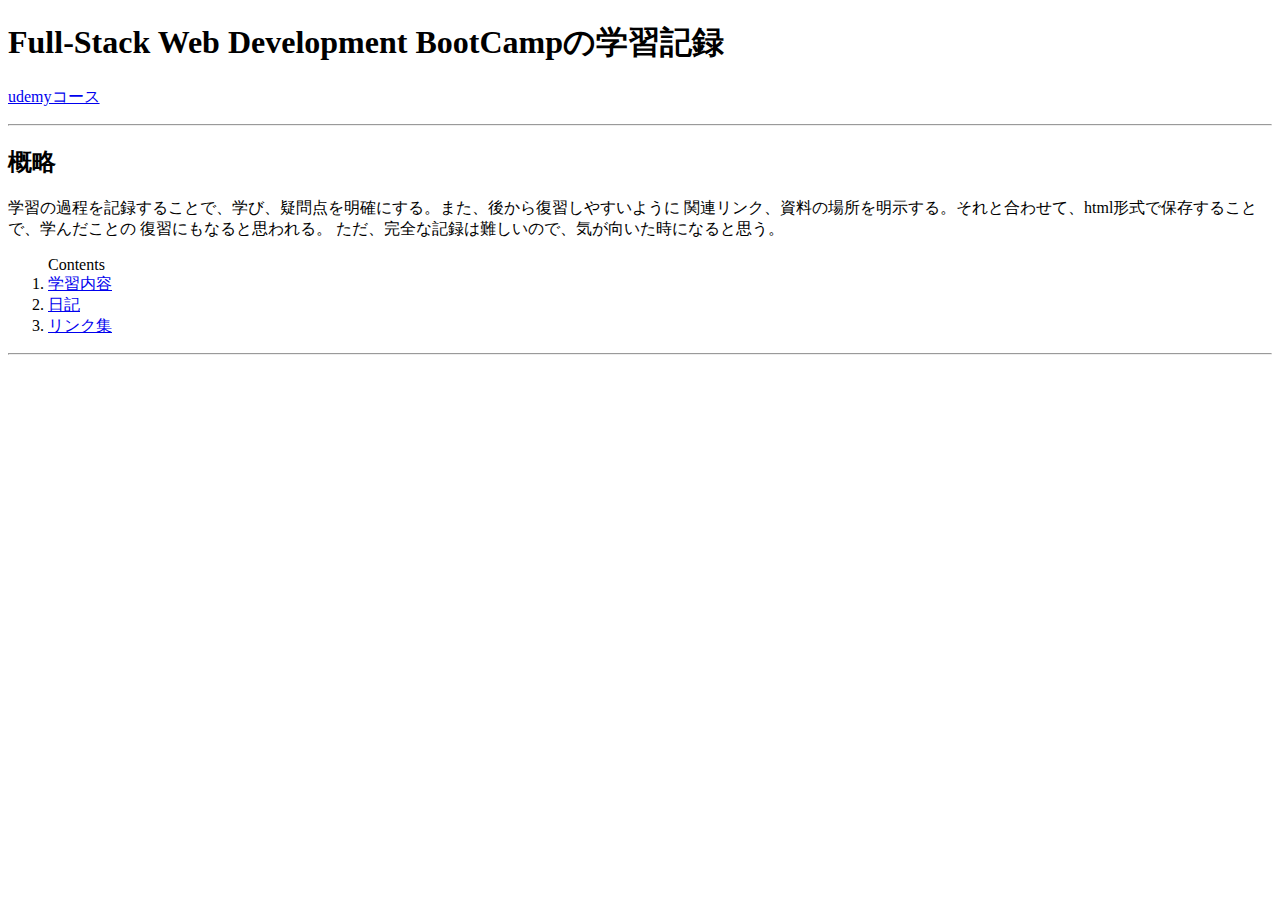
<file: index.html>
<!DOCTYPE html>
<html lang="en">
<head>
    <meta charset="UTF-8">
    <meta name="viewport" content="width=device-width, initial-scale=1.0">
    <title>My_Learning</title>
</head>
<body>
    <h1>Full-Stack Web Development BootCampの学習記録</h1>
        <p><a href="https://www.udemy.com/course/the-complete-web-development-bootcamp/?couponCode=KEEPLEARNING">udemyコース</a></p>
    <hr/>

    <h2>概略</h2>
    <p>学習の過程を記録することで、学び、疑問点を明確にする。また、後から復習しやすいように
        関連リンク、資料の場所を明示する。それと合わせて、html形式で保存することで、学んだことの
        復習にもなると思われる。
        ただ、完全な記録は難しいので、気が向いた時になると思う。
    </p>

    <ol>Contents
        <li><a href="Studying.html">学習内容</a></li>
        <li><a href="daily_diary.html">日記</a></li>
        <li><a href="Link.html">リンク集</a></li>
    </ol>

    <hr>

    
</body>
</html>
</file>
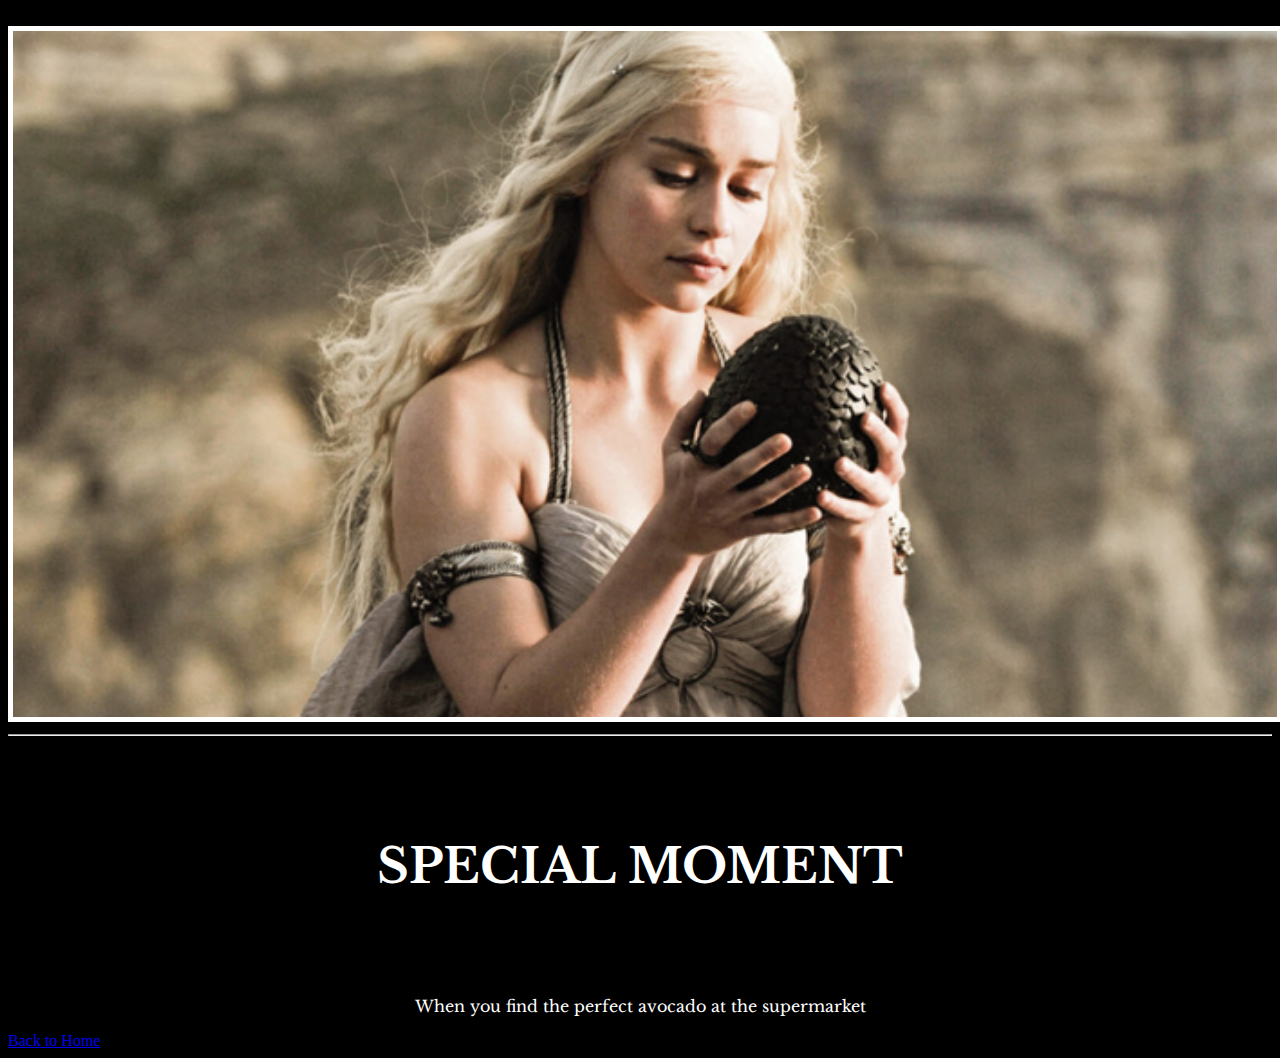
<file: section6_motivation/index.html>
<!-- 
  TODO: Create a motivational post website.
Style it how ever you like. 
Look at the goal image for inspiration.
But it must have the following features:
1. The main h1 text should be using the Regular Libre Baskerville Font from Google Fonts:
  https://fonts.google.com/specimen/Libre+Baskerville
2. The text should be white and background black.
3. Add your own image into the images folder inside assets. It should have a 5px white border.
4. The text should be center aligned.
5. Create a div to contain the h1, p and img elements. Adjust the margins so that the image and text are centered on the page. 
  Hint: You horizontally center a div by giving it a width of 50% and a margin-left of 25%.
  Hint: Set the image to have a width of 100% so it fills the div. 
6. Read about the text-transform property on MDN docs to make the h1 uppercase with CSS.
  https://developer.mozilla.org/en-US/docs/Web/CSS/text-transform 
-->

<!DOCTYPE html>
<html lang="en">
<head>
  <meta charset="UTF-8">
  <meta name="viewport" content="width=device-width, initial-scale=1.0">
  <title>Motivate</title>
  <link rel="stylesheet" href="./style.css" />
</head>
<img>
<div>
<img class="motivation-img" src="assets/images/daenerys.jpeg" alt="Daenerys Targaryen";>
<link rel="preconnect" href="https://fonts.googleapis.com">
<link rel="preconnect" href="https://fonts.gstatic.com" crossorigin>
<link href="https://fonts.googleapis.com/css2?family=Libre+Baskerville&display=swap" rel="stylesheet">

<hr/>

<h1 class="poster">SPECIAL MOMENT</h1>

<p class="poster">When you find the perfect avocado at the supermarket</p>



</div>

<a href="../HTML_CSS_bootcamp.html">Back to Home</a>

</body>
</html>
</file>
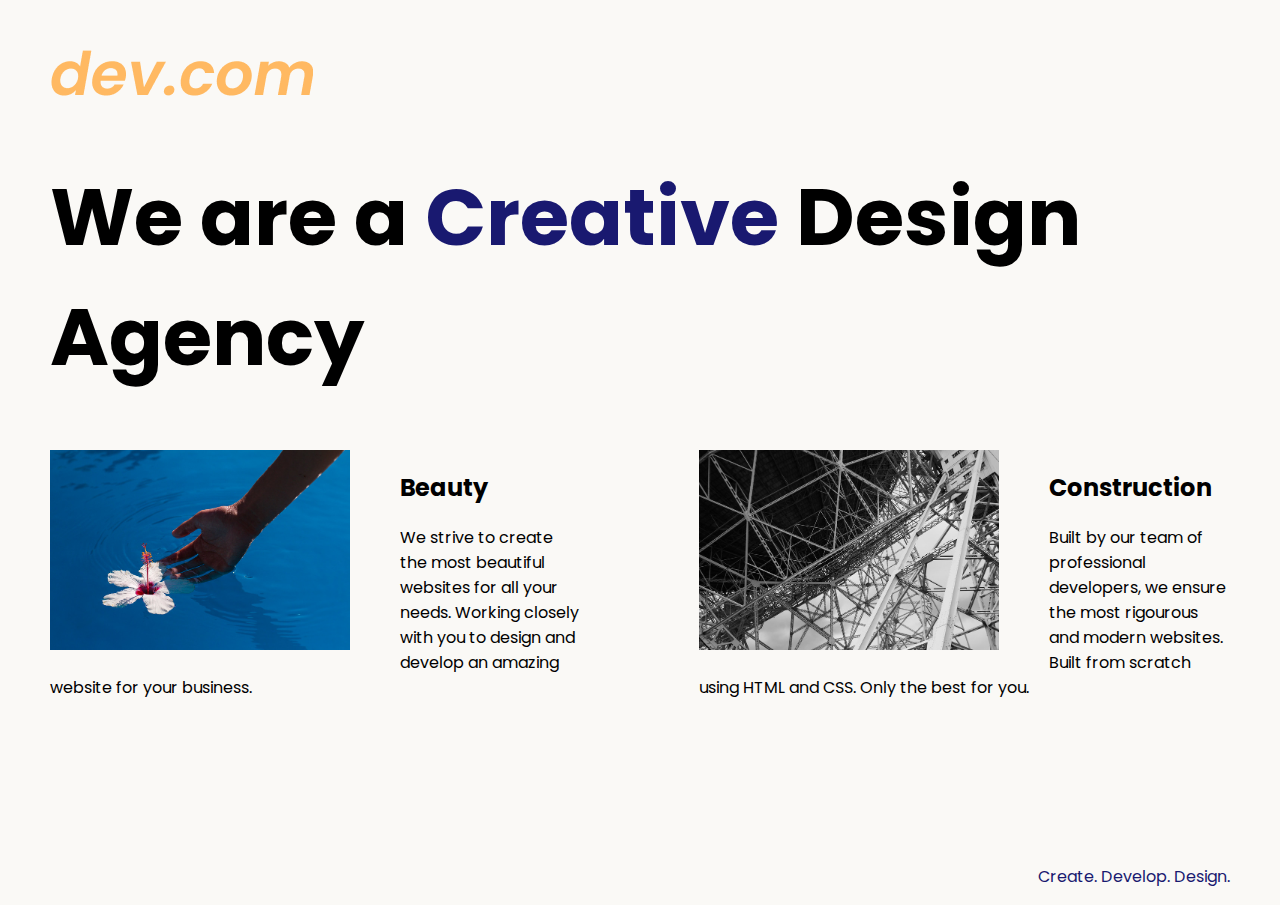
<file: section8_Advanced_CSS/index.html>
<!DOCTYPE html>
<html lang="en">

<head>
  <meta charset="UTF-8">
  <meta name="viewport" content="width=device-width, initial-scale=1.0">
  <title>Agency</title>
  <link rel="stylesheet" href="./style.css">
  <link rel="preconnect" href="https://fonts.googleapis.com">
  <link rel="preconnect" href="https://fonts.gstatic.com" crossorigin>
  <link href="https://fonts.googleapis.com/css2?family=Poppins:wght@400;700&display=swap" rel="stylesheet">
</head>

<body>
  <div class="main">
    <img class="logo" src="./assets/images/logo.png" alt="logo">
    <h1>We are a <span class="creative">Creative</span> Design Agency</h1>
    <div class="left card"><img class="tile-image" src="./assets/images/beautiful.jpg" alt="hand and flower in water">
      <h2 class="card-title">Beauty</h2>
      <p class="card-text">We strive to create the most beautiful websites for all your needs. Working closely with you
        to
        design and
        develop an amazing website for your business.</p>
    </div>

    <div class="right card"><img class="tile-image" src="./assets/images/construction.jpg" alt="metal structure">
      <h2 class="card-title">Construction</h2>
      <p>Built by our team of professional developers, we ensure the most rigourous and modern websites. Built from
        scratch using HTML and CSS. Only the best for you.</p>
    </div>

  </div>
  <footer>
    <p>Create. Develop. Design.</p>
  </footer>
</body>

</html>
</file>
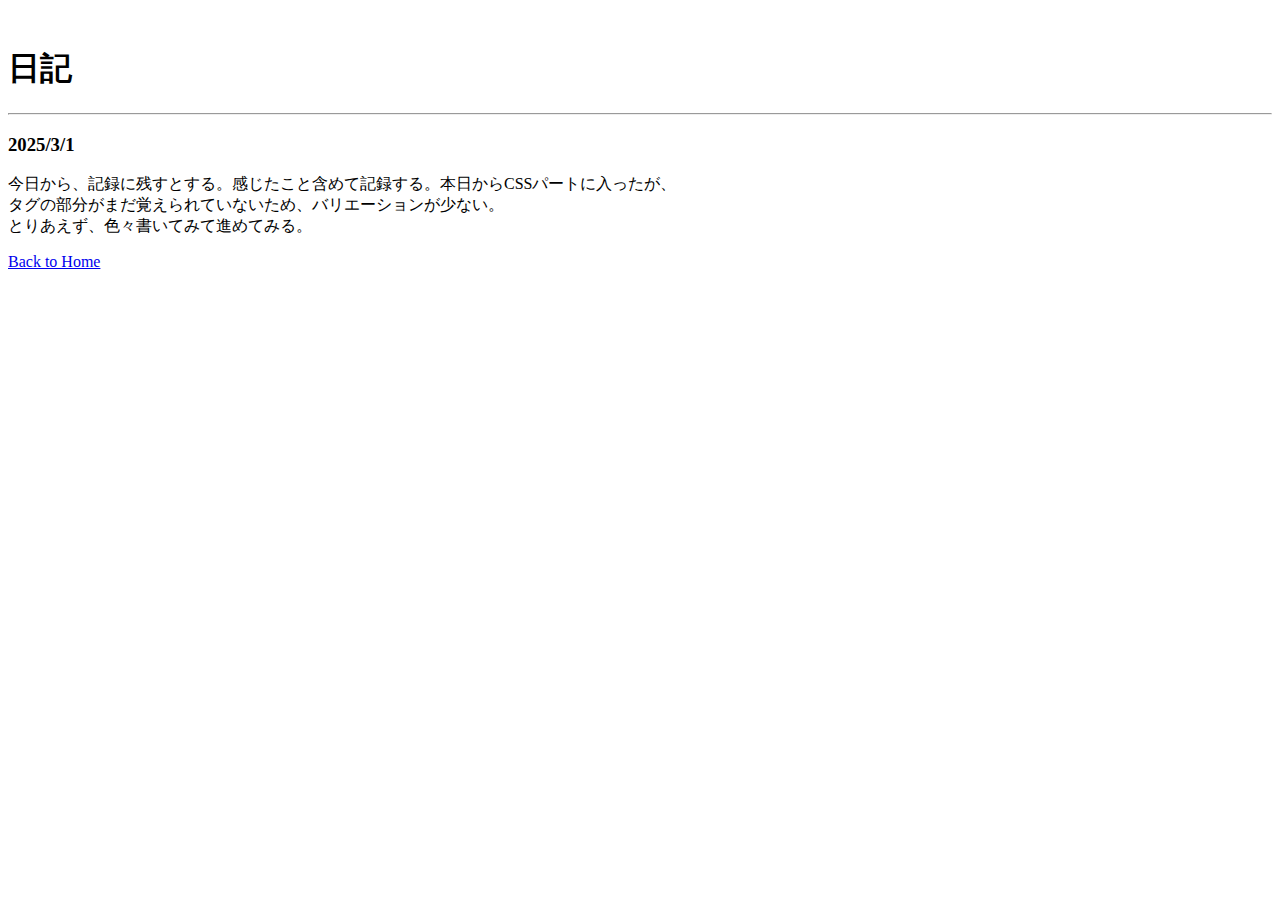
<file: daily_diary.html>
<!DOCTYPE html>
<html lang="en">
<head>
    <meta charset="UTF-8">
    <meta name="viewport" content="width=device-width, initial-scale=1.0">
    <title>Daily_diary</title>
</head>
<br>
    <h1>日記</h1>
    <hr/>

    <h3>2025/3/1</h3>
        <p>今日から、記録に残すとする。感じたこと含めて記録する。本日からCSSパートに入ったが、</br>
            タグの部分がまだ覚えられていないため、バリエーションが少ない。</br>
            とりあえず、色々書いてみて進めてみる。
        </p>
        <a href="index.html">Back to Home</a>

</body>
</html>
</file>
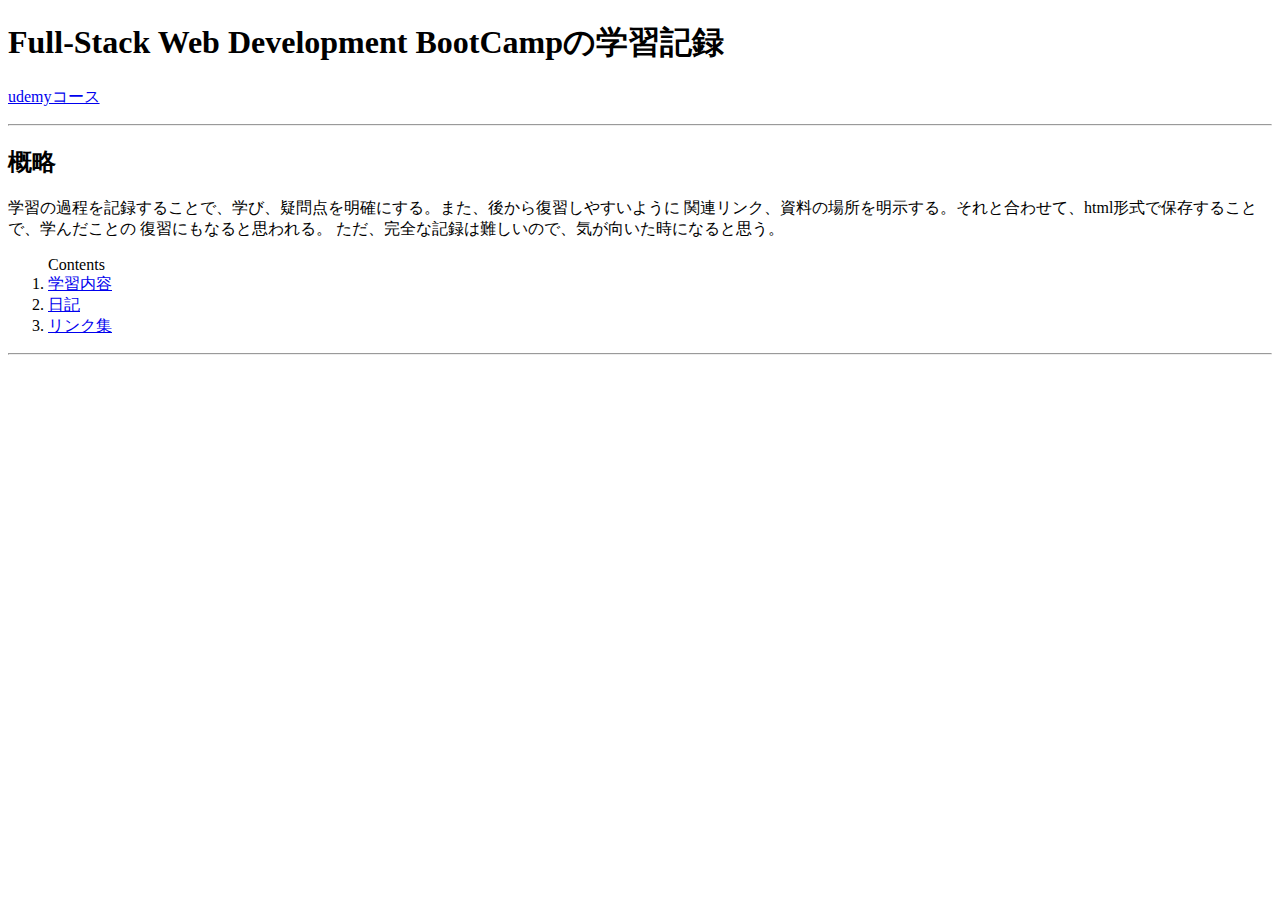
<file: HTML_CSS_bootcamp.html>
<!DOCTYPE html>
<html lang="en">
<head>
    <meta charset="UTF-8">
    <meta name="viewport" content="width=device-width, initial-scale=1.0">
    <title>My_Learning</title>
</head>
<body>
    <h1>Full-Stack Web Development BootCampの学習記録</h1>
        <p><a href="https://www.udemy.com/course/the-complete-web-development-bootcamp/?couponCode=KEEPLEARNING">udemyコース</a></p>
    <hr/>

    <h2>概略</h2>
    <p>学習の過程を記録することで、学び、疑問点を明確にする。また、後から復習しやすいように
        関連リンク、資料の場所を明示する。それと合わせて、html形式で保存することで、学んだことの
        復習にもなると思われる。
        ただ、完全な記録は難しいので、気が向いた時になると思う。
    </p>

    <ol>Contents
        <li><a href="Studying.html">学習内容</a></li>
        <li><a href="daily_diary.html">日記</a></li>
        <li><a href="Link.html">リンク集</a></li>
    </ol>

    <hr>

    
</body>
</html>
</file>
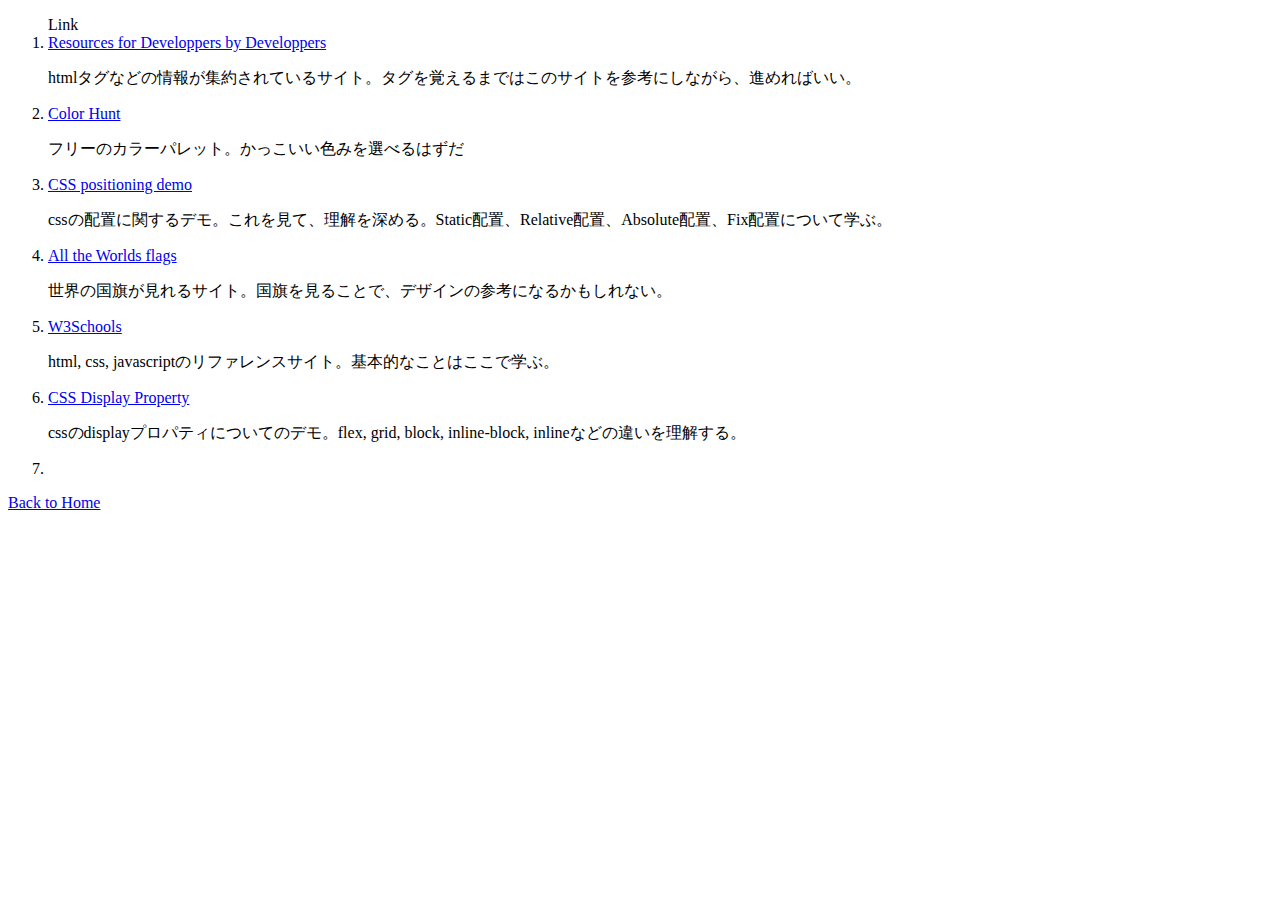
<file: Link.html>
<!DOCTYPE html>
<html lang="en">
<head>
    <meta charset="UTF-8">
    <meta name="viewport" content="width=device-width, initial-scale=1.0">
    <title>Link</title>
</head>
<body>
    <ol>Link
        <li><a href="https://developer.mozilla.org/en-US/">Resources for Developpers by Developpers</a></li>
           <p>htmlタグなどの情報が集約されているサイト。タグを覚えるまではこのサイトを参考にしながら、進めればいい。</p>
        <li><a href="https://colorhunt.co/">Color Hunt</a></li>
            <p>フリーのカラーパレット。かっこいい色みを選べるはずだ</p>
        <li><a href="https://appbrewery.github.io/css-positioning/">CSS positioning demo</a></li>
            <p>cssの配置に関するデモ。これを見て、理解を深める。Static配置、Relative配置、Absolute配置、Fix配置について学ぶ。</p>
            </p>


        <li><a href="http://lascarid.es/fussyflags/">All the Worlds flags</a></li>
            <p>世界の国旗が見れるサイト。国旗を見ることで、デザインの参考になるかもしれない。</p>


        <li><a href="https://www.w3schools.com/">W3Schools</a></li>
            <p>html, css, javascriptのリファレンスサイト。基本的なことはここで学ぶ。</p>
        <li><a href="https://appbrewery.github.io/css-display/">CSS Display Property</a></li>
            <p>cssのdisplayプロパティについてのデモ。flex, grid, block, inline-block, inlineなどの違いを理解する。</p>
            
        <li></li>
    </ol>

    <a href="index.html">Back to Home</a>

    
</body>
</html>
</file>
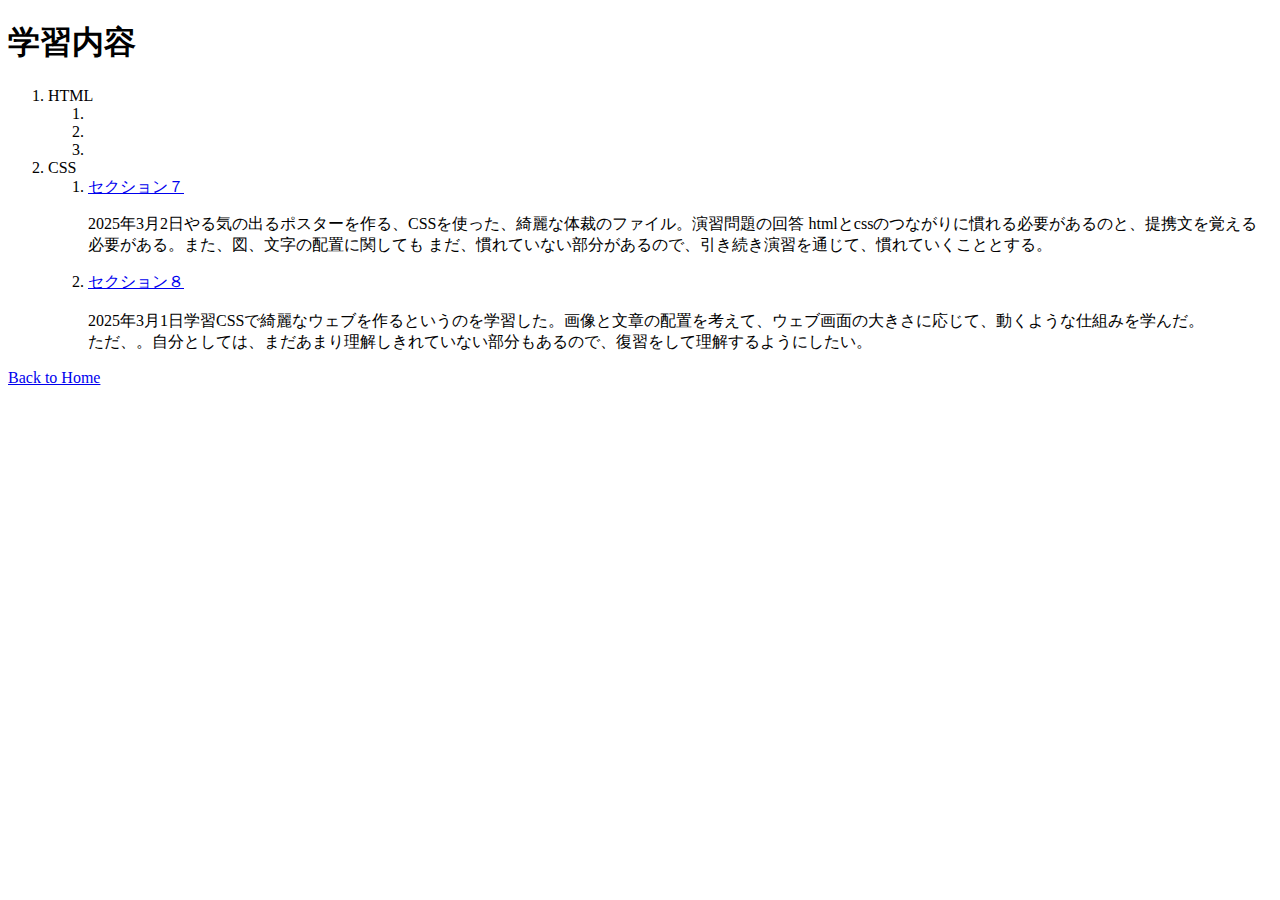
<file: Studying.html>
<!DOCTYPE html>
<html lang="en">
<head>
    <meta charset="UTF-8">
    <meta name="viewport" content="width=device-width, initial-scale=1.0">
    <title>Studying</title>
</head>
<body>
    <h1>学習内容</h1>

    <ol>
        <li>HTML</li>
          <ol>
            <li></li>
            <li></li>
            <li></li>
          </ol>
        <li>CSS</li>
            <ol>
            <li><a href="section6_motivation/index.html">セクション７</a></li>
            <p>2025年3月2日やる気の出るポスターを作る、CSSを使った、綺麗な体裁のファイル。演習問題の回答
                htmlとcssのつながりに慣れる必要があるのと、提携文を覚える必要がある。また、図、文字の配置に関しても
                まだ、慣れていない部分があるので、引き続き演習を通じて、慣れていくこととする。
            </p>
            <li><a href="section8_Advanced_CSS/index.html">セクション８</a></li>
                <br>2025年3月1日学習CSSで綺麗なウェブを作るというのを学習した。画像と文章の配置を考えて、ウェブ画面の大きさに応じて、動くような仕組みを学んだ。</br>
                ただ、。自分としては、まだあまり理解しきれていない部分もあるので、復習をして理解するようにしたい。</p>
            </ol>

    </ol>
    <a href="index.html">Back to Home</a>
</body>
</html>
</file>
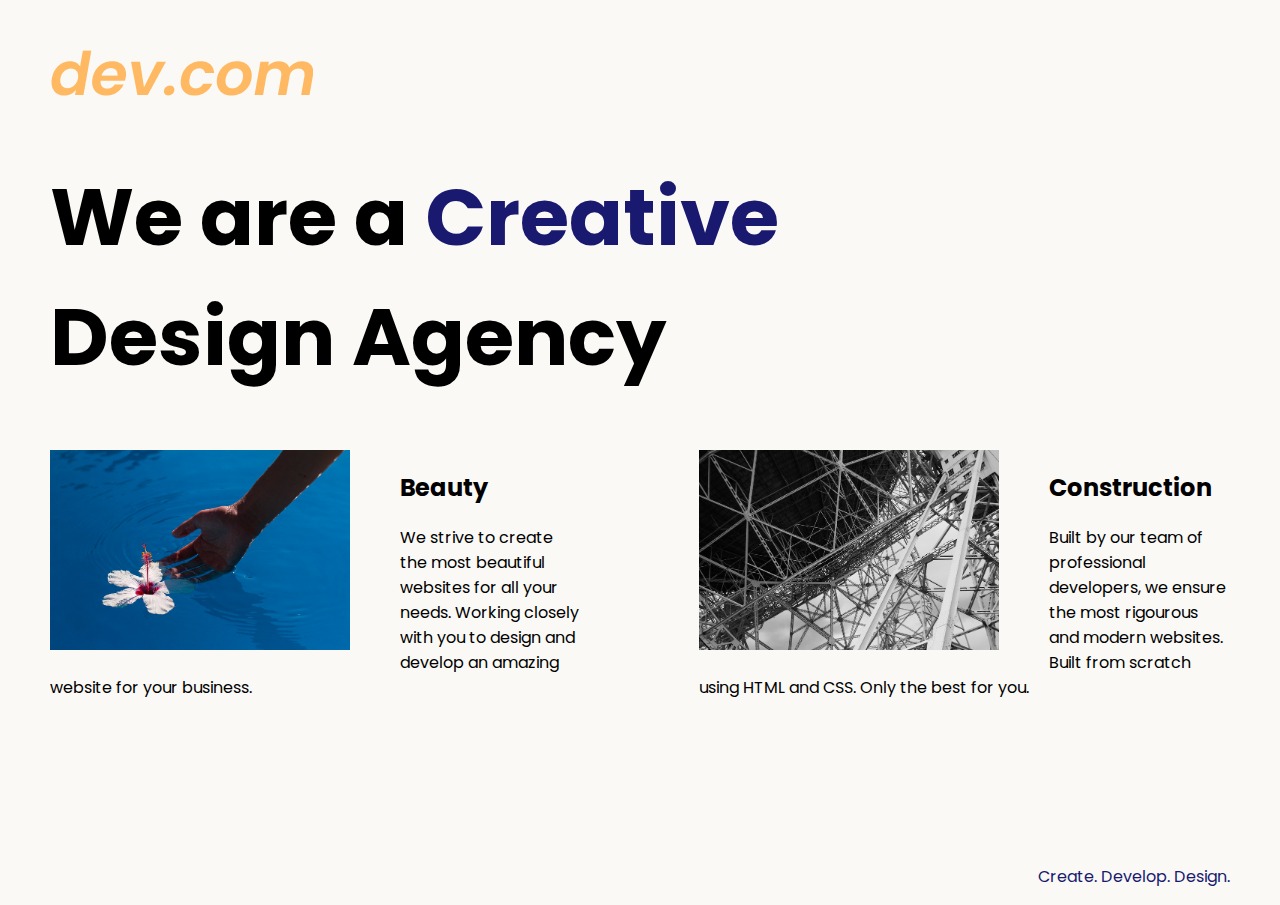
<file: section8_Advanced_CSS/solution.html>
<!DOCTYPE html>
<html lang="en">

<head>
  <meta charset="UTF-8">
  <meta name="viewport" content="width=device-width, initial-scale=1.0">
  <title>Agency</title>
  <link rel="stylesheet" href="./solution.css">
  <link rel="preconnect" href="https://fonts.googleapis.com">
  <link rel="preconnect" href="https://fonts.gstatic.com" crossorigin>
  <link href="https://fonts.googleapis.com/css2?family=Poppins:wght@400;700&display=swap" rel="stylesheet">
</head>

<body>
  <div class="main">
    <img class="logo" src="./assets/images/logo.png" alt="logo">
    <h1>We are a <span class="creative">Creative</span> <br />Design Agency</h1>
    <div class="left card"><img class="tile-image" src="./assets/images/beautiful.jpg" alt="hand and flower in water">
      <h2 class="card-title">Beauty</h2>
      <p class="card-text">We strive to create the most beautiful websites for all your needs. Working closely with you
        to
        design and
        develop an amazing website for your business.</p>
    </div>

    <div class="right card"><img class="tile-image" src="./assets/images/construction.jpg" alt="metal structure">
      <h2 class="card-title">Construction</h2>
      <p>Built by our team of professional developers, we ensure the most rigourous and modern websites. Built from
        scratch using HTML and CSS. Only the best for you.</p>
    </div>

  </div>
  <footer>
    <p>Create. Develop. Design.</p>
  </footer>
</body>

</html>
</file>
<file: section6_motivation/style.css>
html{
    background-color: black;
}


h1 {
    text-transform: uppercase;
    font-size: 3rem;
  }


  .motivation-img {
    border: 5px solid white;
    width: 100%;
  }
  
.poster {
    width: 50%;
    margin-left: 25%;
    margin-top: 100px;
    color: white;
    font-family: "Libre Baskerville", serif;
    text-align: center;
  }
</file>
<file: section8_Advanced_CSS/style.css>
body {
  font-family: "Poppins", sans-serif;
  margin: 50px 50px 0 50px;
  background-color: #faf9f6;
  display: flex;
  flex-direction: column;
  min-height: 95vh;
}
.main {
  flex: 1;
}

h1 {
  font-size: 5rem;
}

.tile-image{
  height: 200px;
  float: left;
  margin-right: 50px;
}

.card {
  width: 45%;
}

.left {
  float: left;
}

.right {
  float: right;
}

.creative {
  color: midnightblue;
}




@media (max-width: 680px) {
  .logo {
    width: 100px;
  }
  h1 {
    font-size: 3rem;
    text-align: center;
  }
  .main {
    margin: 0 20px;
    display: block;
  }   

  .card {
    width: 100%;
    display: block;
    margin-bottom: 30px;
    text-align: justify;
  }

  .card img {
    margin-bottom: 10px;
    width: 100%;
    display: inline;
    object-fit: cover;
  }

}






footer {
  text-align: right;
  color: midnightblue;
}
</file>
<file: section8_Advanced_CSS/solution.css>
body {
  font-family: "Poppins", sans-serif;
  margin: 50px 50px 0 50px;
  background-color: #faf9f6;
  display: flex;
  flex-direction: column;
  min-height: 95vh;
}
.main {
  flex: 1;
}

h1 {
  font-size: 5rem;
}

footer {
  text-align: right;
  color: midnightblue;
}

.tile-image {
  height: 200px;
  float: left;
  margin-right: 50px;
}

.card {
  width: 45%;
}

.left {
  float: left;
}

.right {
  float: right;
}

.creative {
  color: midnightblue;
}

@media (max-width: 680px) {
  .logo {
    width: 100px;
  }

  h1 {
    font-size: 3.5rem;
    text-align: center;
  }

  .card {
    width: 100%;
    display: block;
    margin-bottom: 30px;
    text-align: justify;
  }

  .card img {
    margin-bottom: 10px;
    width: 100%;
    display: inline;
    object-fit: cover;
  }
}
</file>
